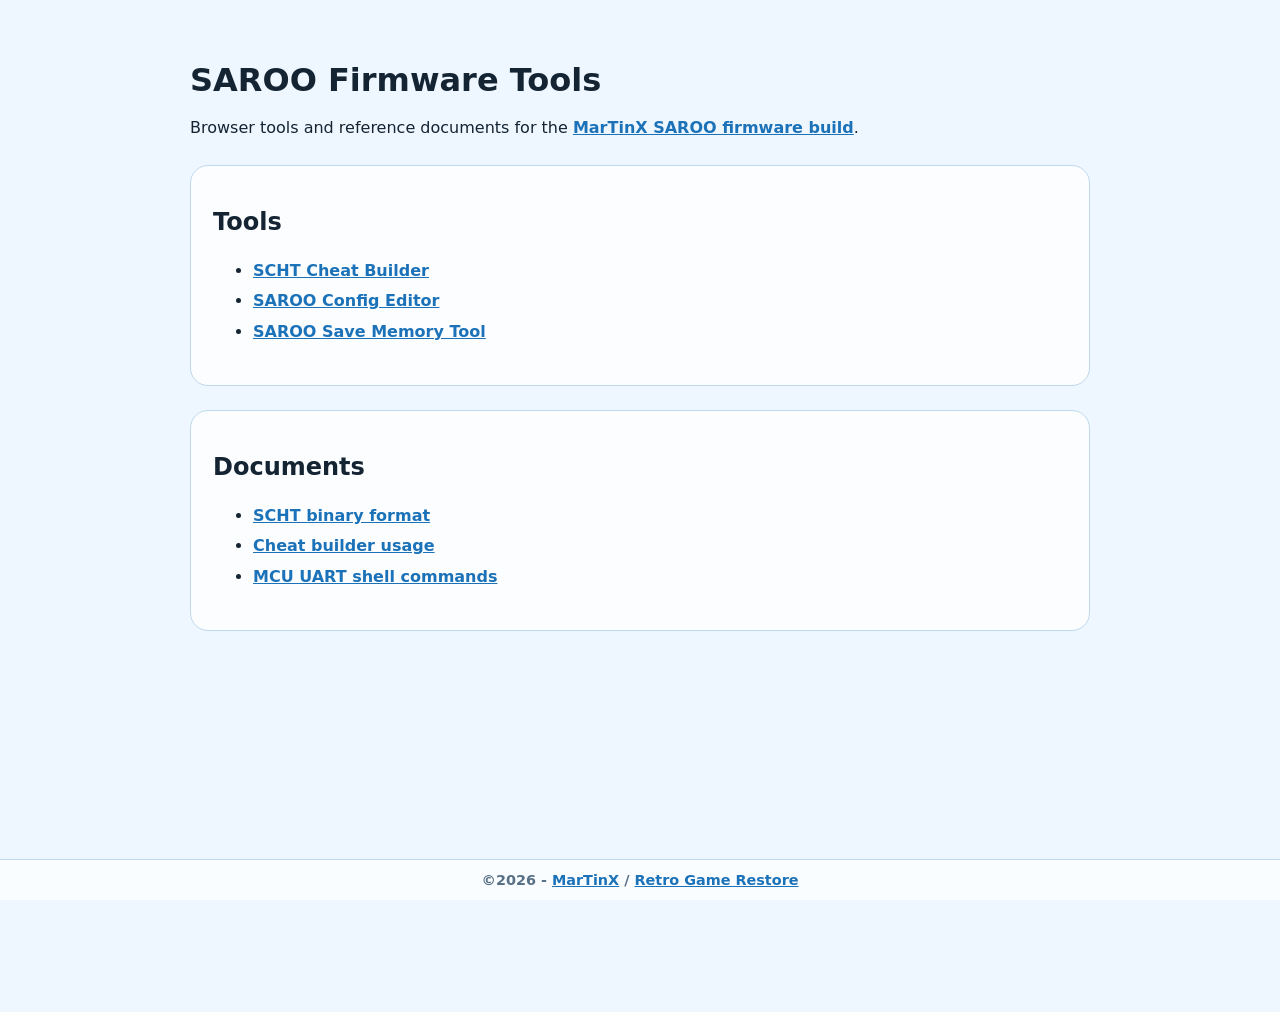
<file: docs/index.html>
<!doctype html>
<html lang="en">
<head>
  <meta charset="utf-8">
  <meta name="viewport" content="width=device-width, initial-scale=1">
  <title>SAROO Firmware Tools</title>
  <style>
    body { min-height: 100vh; margin: 0; padding: 40px 20px 72px; font-family: system-ui, sans-serif; color: #142433; background: #eef7ff; }
    main { max-width: 900px; margin: 0 auto; }
    h1 { margin-bottom: 8px; }
    p { line-height: 1.6; }
    ul { line-height: 1.9; }
    a { color: #1b72b8; font-weight: 700; }
    .card { margin-top: 24px; padding: 22px; border: 1px solid #bfd8ec; border-radius: 18px; background: #fbfdff; }
    footer {
      position: fixed;
      right: 0;
      bottom: 0;
      left: 0;
      border-top: 1px solid #bfd8ec;
      padding: 12px 20px;
      background: rgba(251, 253, 255, 0.94);
      color: #587086;
      font-size: 0.9rem;
      font-weight: 700;
      text-align: center;
    }
  </style>
</head>
<body>
  <main>
    <h1>SAROO Firmware Tools</h1>
    <p>Browser tools and reference documents for the <a href="https://github.com/martinx72/SAROO_Firmware">MarTinX SAROO firmware build</a>.</p>
    <section class="card">
      <h2>Tools</h2>
      <ul>
        <li><a href="./tools/scht/">SCHT Cheat Builder</a></li>
        <li><a href="./tools/cfged/">SAROO Config Editor</a></li>
        <li><a href="./tools/memtool/">SAROO Save Memory Tool</a></li>
      </ul>
    </section>
    <section class="card">
      <h2>Documents</h2>
      <ul>
        <li><a href="https://github.com/martinx72/SAROO_Firmware/blob/main/docs/cheat_cht_format.md">SCHT binary format</a></li>
        <li><a href="https://github.com/martinx72/SAROO_Firmware/blob/main/docs/cheat_web_tool.md">Cheat builder usage</a></li>
        <li><a href="https://github.com/martinx72/SAROO_Firmware/blob/main/docs/mcu_uart_shell.md">MCU UART shell commands</a></li>
      </ul>
    </section>
  </main>
  <footer>
    ©2026 - <a href="https://github.com/martinx72" target="_blank" rel="noopener noreferrer">MarTinX</a> / <a href="https://retrogamerestore.com/" target="_blank" rel="noopener noreferrer">Retro Game Restore</a>
  </footer>
</body>
</html>
</file>
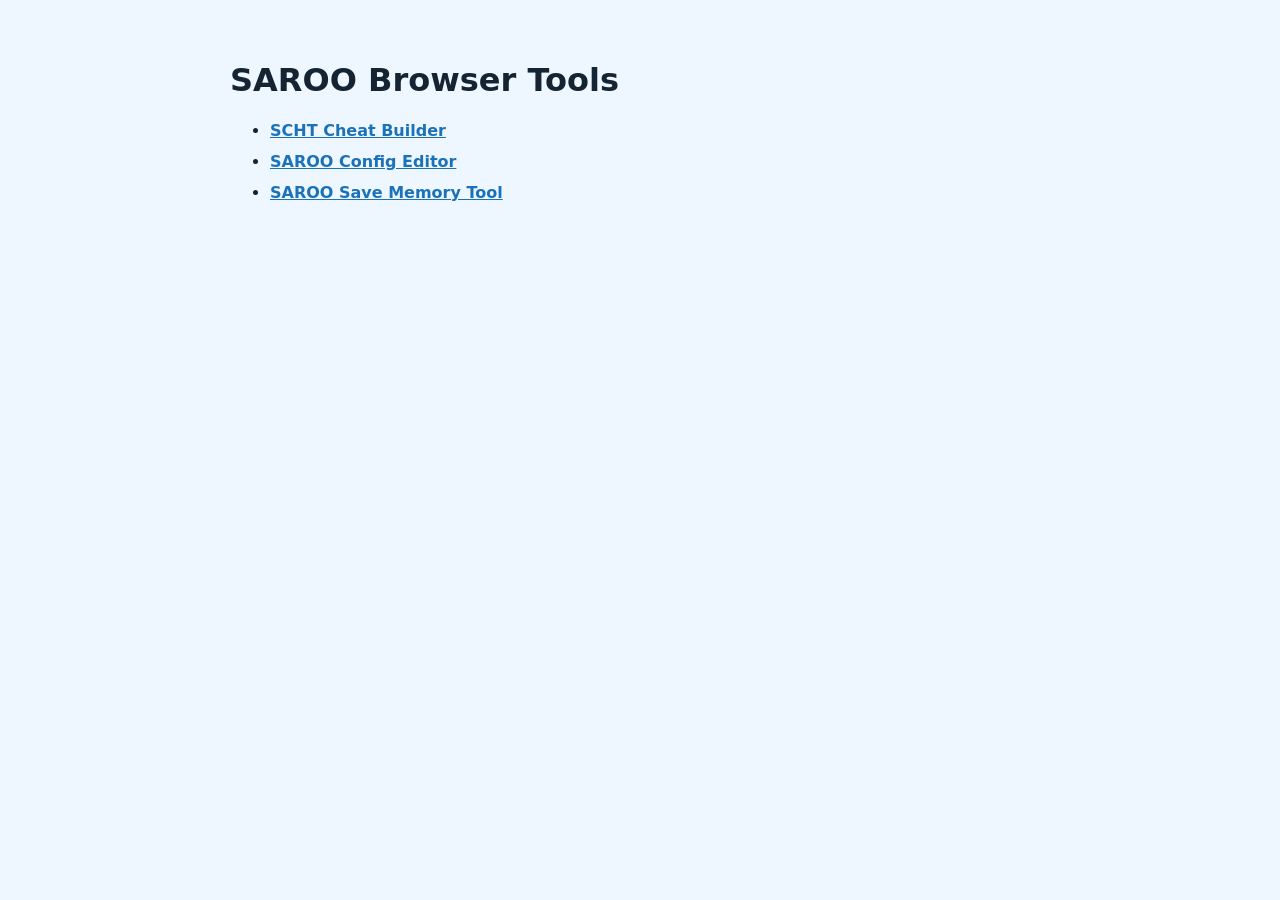
<file: docs/tools/index.html>
<!doctype html>
<html lang="en">
<head>
  <meta charset="utf-8">
  <meta name="viewport" content="width=device-width, initial-scale=1">
  <title>SAROO Browser Tools</title>
  <style>
    body { margin: 0; padding: 40px 20px; font-family: system-ui, sans-serif; color: #142433; background: #eef7ff; }
    main { max-width: 820px; margin: 0 auto; }
    li { margin: 12px 0; }
    a { color: #1b72b8; font-weight: 700; }
  </style>
</head>
<body>
  <main>
    <h1>SAROO Browser Tools</h1>
    <ul>
      <li><a href="./scht/">SCHT Cheat Builder</a></li>
      <li><a href="./cfged/">SAROO Config Editor</a></li>
      <li><a href="./memtool/">SAROO Save Memory Tool</a></li>
    </ul>
  </main>
</body>
</html>
</file>
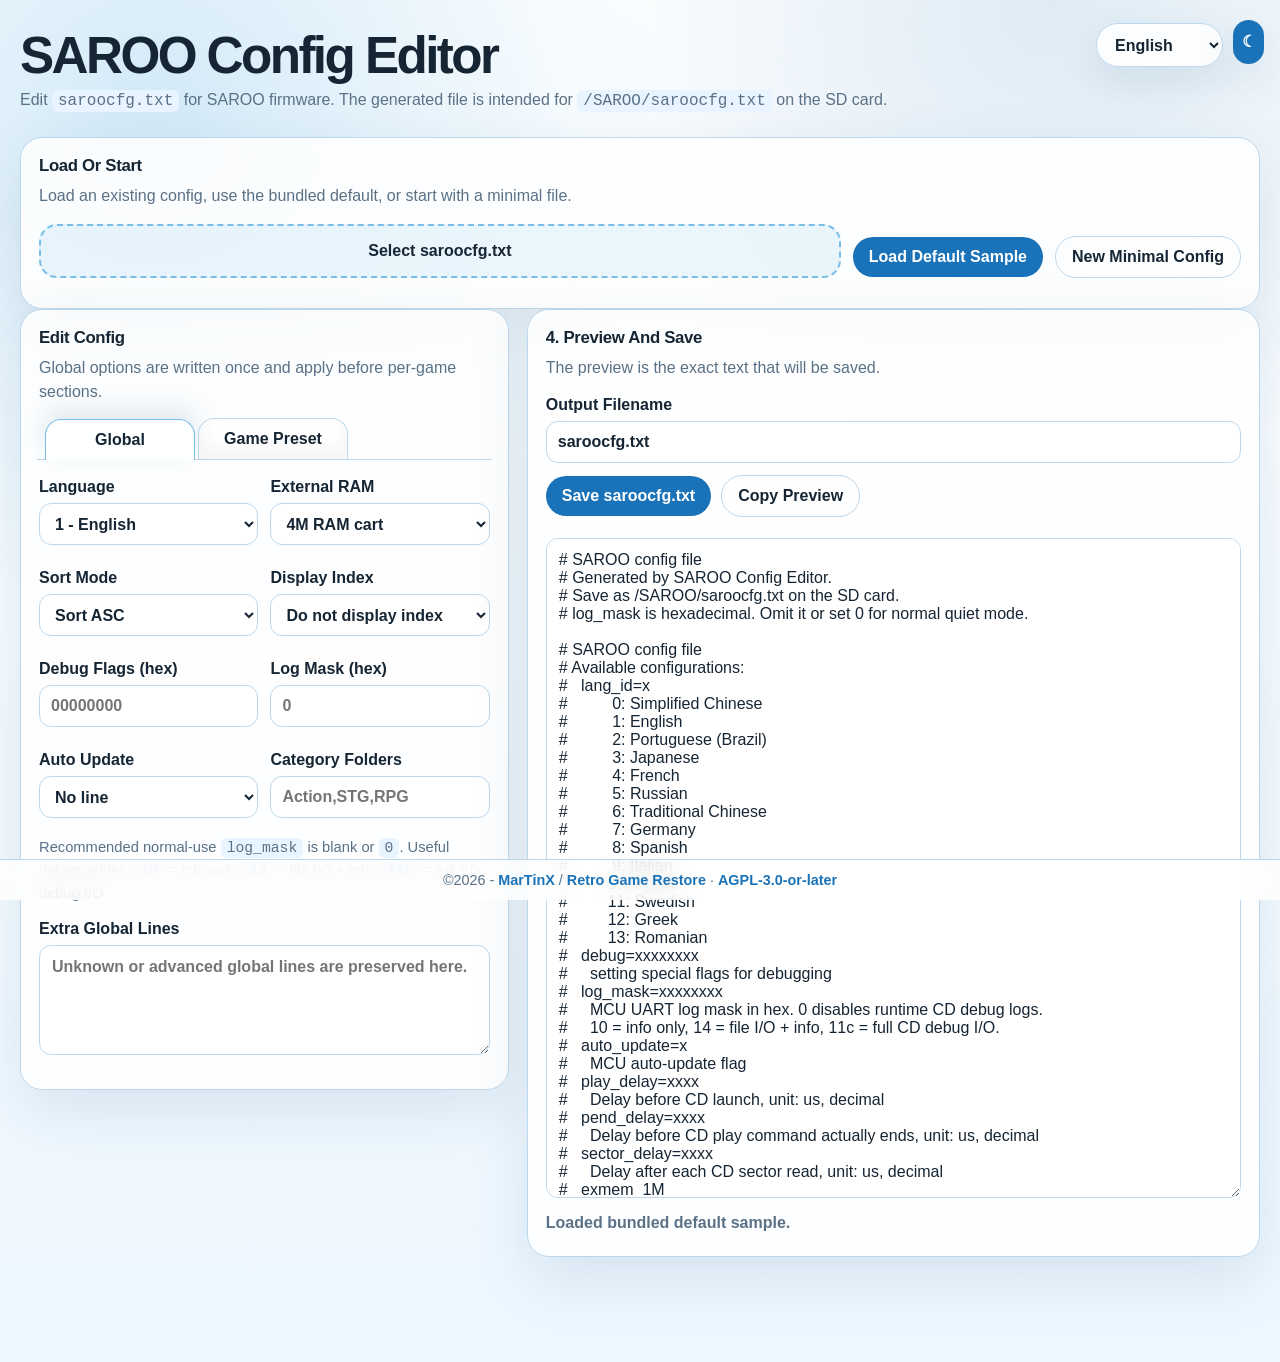
<file: docs/tools/cfged/index.html>
<!--
SPDX-License-Identifier: AGPL-3.0-or-later

Additional attribution notice under AGPL-3.0-or-later section 7(b):

Modified versions must preserve the following author attribution in the
source code notices and in the interactive web tool's legal notice/footer
or an equivalent "About / Credits" area:

©2026 - MarTinX (https://github.com/martinx72) /
Retro Game Restore (https://retrogamerestore.com/)
-->
<!DOCTYPE html>
<html lang="en">
<head>
  <meta charset="utf-8">
  <meta name="viewport" content="width=device-width, initial-scale=1">
  <meta http-equiv="Cache-Control" content="no-store">
  <title data-i18n="appTitle">SAROO Config Editor</title>
  <link rel="stylesheet" href="./style.css?v=20260515-2">
</head>
<body>
  <div class="floating-controls">
    <select id="ui-language" class="language-select" aria-label="UI language" data-i18n-aria-label="uiLanguage">
      <option value="en">English</option>
      <option value="zh-TW">繁體中文</option>
    </select>
    <button id="theme-toggle" class="theme-toggle" type="button" aria-label="Toggle color theme" data-i18n-aria-label="themeToggle">☾</button>
  </div>
  <main>
    <section class="hero">
      <h1 data-i18n="appTitle">SAROO Config Editor</h1>
      <p data-i18n-html="appIntro">Edit <code>saroocfg.txt</code> for SAROO firmware. The generated file is intended for <code>/SAROO/saroocfg.txt</code> on the SD card.</p>
    </section>

    <section class="panel loader-panel">
        <div class="panel-head">
          <div>
            <h2 data-i18n="loadStartTitle">Load Or Start</h2>
            <p data-i18n="loadStartText">Load an existing config, use the bundled default, or start with a minimal file.</p>
          </div>
        </div>
        <div class="load-row">
          <label class="file-drop" for="cfg-file">
            <span data-i18n="selectCfg">Select saroocfg.txt</span>
            <input id="cfg-file" type="file" accept=".txt,text/plain">
          </label>
          <button id="load-default" type="button" data-i18n="loadDefault">Load Default Sample</button>
          <button id="new-config" class="ghost-button" type="button" data-i18n="newMinimal">New Minimal Config</button>
        </div>
    </section>

    <section class="workspace">
      <section class="panel editor-panel">
        <div class="panel-head">
          <div>
            <h2 data-i18n="editConfigTitle">Edit Config</h2>
            <p id="section-hint" data-i18n="sectionHintDefault">Use Global for default behavior, or Game List for per-game fixes.</p>
          </div>
        </div>

        <nav class="tab-strip" role="tablist" aria-label="Config editor tabs" data-i18n-aria-label="tabListLabel">
          <button id="global-tab" class="tab active" type="button" role="tab" aria-selected="true" aria-controls="global-panel" data-tab="global-panel" data-i18n="globalTab">Global</button>
          <button id="game-tab" class="tab" type="button" role="tab" aria-selected="false" aria-controls="game-panel" data-tab="game-panel" data-i18n="gameTab">Game Preset</button>
        </nav>

        <section id="global-panel" class="tab-panel active" role="tabpanel" aria-labelledby="global-tab">
          <div id="global-editor" class="section-editor">
            <div class="grid two">
              <label><span data-i18n="language">Language</span>
                <select id="global-lang"></select>
              </label>
              <label><span data-i18n="externalRam">External RAM</span>
                <select id="global-exmem">
                  <option value="" data-i18n="noLine">No line</option>
                  <option value="exmem_1M" data-i18n="ram1m">1M RAM cart</option>
                  <option value="exmem_4M" data-i18n="ram4m">4M RAM cart</option>
                </select>
              </label>
              <label><span data-i18n="sortMode">Sort Mode</span>
                <select id="global-sort">
                  <option value="" data-i18n="noLine">No line</option>
                  <option value="0" data-i18n="noSort">No sort</option>
                  <option value="1" data-i18n="sortAsc">Sort ASC</option>
                  <option value="2" data-i18n="sortDesc">Sort DESC</option>
                </select>
              </label>
              <label><span data-i18n="displayIndex">Display Index</span>
                <select id="global-index">
                  <option value="" data-i18n="noLine">No line</option>
                  <option value="0" data-i18n="noDisplayIndex">Do not display index</option>
                  <option value="1" data-i18n="displayIndexEnabled">Display index</option>
                </select>
              </label>
              <label><span data-i18n="debugFlags">Debug Flags (hex)</span>
                <input id="global-debug" type="text" placeholder="00000000">
              </label>
              <label><span data-i18n="logMask">Log Mask (hex)</span>
                <input id="global-log" type="text" placeholder="0">
              </label>
              <label><span data-i18n="autoUpdate">Auto Update</span>
                <select id="global-auto">
                  <option value="" data-i18n="noLine">No line</option>
                  <option value="0" data-i18n="disabled">Disabled</option>
                  <option value="1" data-i18n="enabled">Enabled</option>
                </select>
              </label>
              <label><span data-i18n="categoryFolders">Category Folders</span>
                <input id="global-category" type="text" placeholder="Action,STG,RPG">
              </label>
            </div>
            <p class="help" data-i18n-html="logHelp">Recommended normal-use <code>log_mask</code> is blank or <code>0</code>. Useful debug values: <code>10</code> = info only, <code>14</code> = file I/O + info, <code>11c</code> = full CD debug I/O.</p>
            <label><span data-i18n="extraGlobalLines">Extra Global Lines</span>
              <textarea id="global-extra" spellcheck="false" placeholder="Unknown or advanced global lines are preserved here." data-i18n-placeholder="extraGlobalPlaceholder"></textarea>
            </label>
          </div>
        </section>

        <section id="game-panel" class="tab-panel" role="tabpanel" aria-labelledby="game-tab" hidden>
          <div class="game-list-head">
            <div>
              <h2 data-i18n="gameSectionsTitle">Game Sections</h2>
              <p data-i18n="gameSectionsText">Choose a game section to edit, or add a new one.</p>
            </div>
            <div class="button-row compact">
              <button id="add-game" type="button" data-i18n="addGame">Add Game</button>
              <button id="remove-section" class="danger-button" type="button" data-i18n="remove">Remove</button>
            </div>
          </div>
          <select id="game-section-list" size="8" aria-label="Game config sections" data-i18n-aria-label="gameSectionListLabel"></select>

          <div id="game-editor" class="section-editor">
            <div class="grid two">
              <label><span data-i18n="gameId">Game ID</span>
                <input id="game-id" type="text" placeholder="T-12345G  V1.000" data-i18n-placeholder="gameIdPlaceholder">
              </label>
              <label><span data-i18n="commentTitle">Comment / Title</span>
                <input id="game-title" type="text" placeholder="Game title or note" data-i18n-placeholder="commentTitlePlaceholder">
              </label>
              <label><span data-i18n="sectorDelay">Sector Delay (decimal us)</span>
                <input id="game-sector" type="number" min="0" step="1" placeholder="4000">
              </label>
              <label><span data-i18n="playDelay">Play Delay (decimal us)</span>
                <input id="game-play" type="number" min="0" step="1" placeholder="50000">
              </label>
              <label><span data-i18n="pendDelay">Pend Delay (decimal us)</span>
                <input id="game-pend" type="number" min="0" step="1" placeholder="5000">
              </label>
              <label><span data-i18n="externalRam">External RAM</span>
                <select id="game-exmem">
                  <option value="" data-i18n="noLine">No line</option>
                  <option value="exmem_1M" data-i18n="ram1m">1M RAM cart</option>
                  <option value="exmem_4M" data-i18n="ram4m">4M RAM cart</option>
                </select>
              </label>
              <label><span data-i18n="multiDisc">Multi Disc String</span>
                <input id="game-multi" type="text" placeholder="Disc set name" data-i18n-placeholder="multiDiscPlaceholder">
              </label>
            </div>
            <label><span data-i18n="memoryPatchLines">Memory Patch Lines</span>
              <textarea id="game-memory" spellcheck="false" placeholder="M_06000000=00000009" data-i18n-placeholder="memoryPatchPlaceholder"></textarea>
            </label>
            <label><span data-i18n="extraGameLines">Extra Game Lines</span>
              <textarea id="game-extra" spellcheck="false" placeholder="Unknown or advanced game lines are preserved here." data-i18n-placeholder="extraGamePlaceholder"></textarea>
            </label>
          </div>
        </section>
      </section>

      <section class="panel preview-panel">
        <div class="panel-head">
          <div>
            <h2 data-i18n="previewSaveTitle">4. Preview And Save</h2>
            <p data-i18n="previewSaveText">The preview is the exact text that will be saved.</p>
          </div>
        </div>
        <label><span data-i18n="outputFilename">Output Filename</span>
          <input id="output-name" type="text" value="saroocfg.txt">
        </label>
        <div class="button-row">
          <button id="save-config" type="button" data-i18n="saveConfig">Save saroocfg.txt</button>
          <button id="copy-preview" class="ghost-button" type="button" data-i18n="copyPreview">Copy Preview</button>
        </div>
        <textarea id="preview" class="preview" spellcheck="false"></textarea>
        <div id="status" class="status"></div>
      </section>
    </section>
  </main>

  <footer>
    ©2026 - <a href="https://github.com/martinx72" target="_blank" rel="noopener noreferrer">MarTinX</a> / <a href="https://retrogamerestore.com/" target="_blank" rel="noopener noreferrer">Retro Game Restore</a>
    · <a href="https://www.gnu.org/licenses/agpl-3.0.html" target="_blank" rel="noopener noreferrer">AGPL-3.0-or-later</a>
  </footer>

  <script src="./i18n.js?v=20260515-2"></script>
  <script src="./app.js?v=20260515-2"></script>
</body>
</html>
</file>
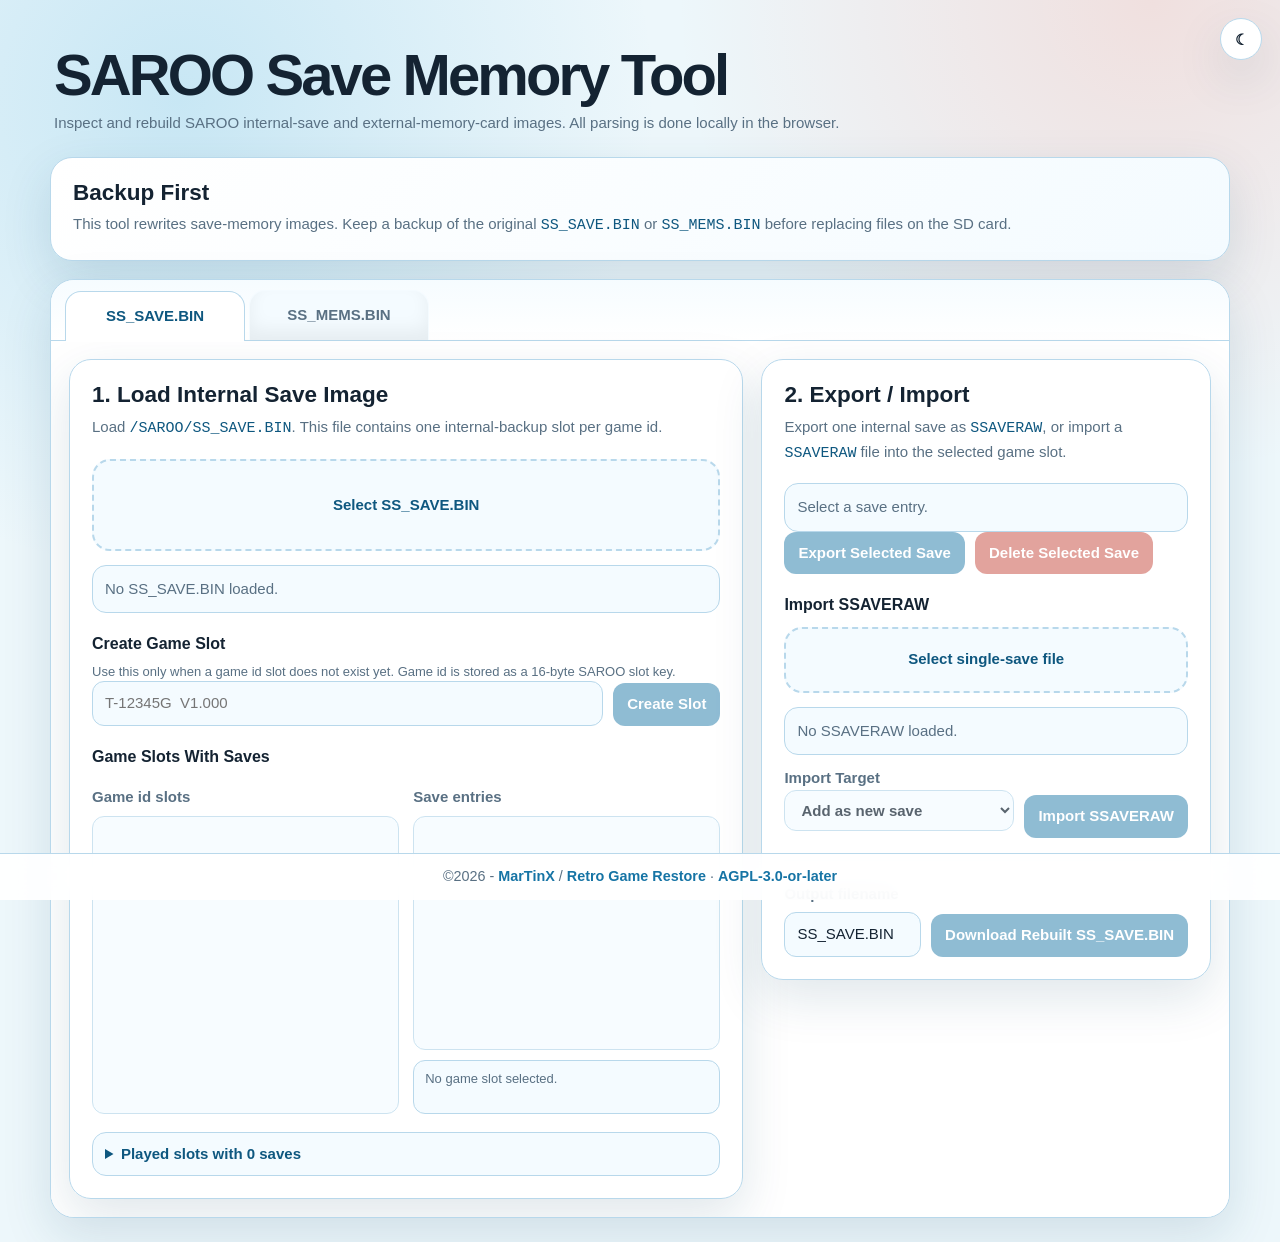
<file: docs/tools/memtool/index.html>
<!--
SPDX-License-Identifier: AGPL-3.0-or-later

Additional attribution notice under AGPL-3.0-or-later section 7(b):

Modified versions must preserve the following author attribution in the
source code notices and in the interactive web tool's legal notice/footer
or an equivalent "About / Credits" area:

©2026 - MarTinX (https://github.com/martinx72) /
Retro Game Restore (https://retrogamerestore.com/)
-->
<!DOCTYPE html>
<html lang="en">
<head>
  <meta charset="utf-8">
  <meta name="viewport" content="width=device-width, initial-scale=1">
  <meta http-equiv="Cache-Control" content="no-store">
  <title data-i18n="appTitle">SAROO Save Memory Tool</title>
  <link rel="stylesheet" href="./style.css?v=20260514-2">
</head>
<body>
  <button id="theme-toggle" class="theme-toggle" type="button" aria-label="Toggle color theme" data-i18n-aria-label="themeToggle">☾</button>
  <main>
    <section class="hero">
      <h1 data-i18n="appTitle">SAROO Save Memory Tool</h1>
      <p data-i18n="appIntro">Inspect and rebuild SAROO internal-save and external-memory-card images. All parsing is done locally in the browser.</p>
    </section>

    <section class="panel warning">
      <h2 data-i18n="backupTitle">Backup First</h2>
      <p data-i18n-html="backupText">This tool rewrites save-memory images. Keep a backup of the original <code>SS_SAVE.BIN</code> or <code>SS_MEMS.BIN</code> before replacing files on the SD card.</p>
    </section>

    <section class="tab-shell">
      <nav class="tab-strip" role="tablist" aria-label="Memory tool tabs" data-i18n-aria-label="tabListLabel">
        <button id="ssave-tab" class="tab active" type="button" role="tab" aria-selected="true" aria-controls="ssave-panel" data-tab="ssave-panel" data-i18n="tabSSave">SS_SAVE.BIN</button>
        <button id="smems-tab" class="tab" type="button" role="tab" aria-selected="false" aria-controls="smems-panel" data-tab="smems-panel" data-i18n="tabSMems">SS_MEMS.BIN</button>
      </nav>

      <section id="ssave-panel" class="tab-panel active" role="tabpanel" aria-labelledby="ssave-tab">
        <section class="workspace">
          <section class="panel">
            <div class="panel-head">
              <div>
                <h2 data-i18n="loadSSaveTitle">1. Load Internal Save Image</h2>
                <p data-i18n-html="loadSSaveText">Load <code>/SAROO/SS_SAVE.BIN</code>. This file contains one internal-backup slot per game id.</p>
              </div>
            </div>
            <label class="file-drop" for="ssave-file">
              <span data-i18n="selectSSave">Select SS_SAVE.BIN</span>
              <input id="ssave-file" type="file" accept=".bin,application/octet-stream">
            </label>
            <div id="ssave-summary" class="summary" data-i18n="noSSaveLoaded">No SS_SAVE.BIN loaded.</div>

            <h3 data-i18n="createSlotTitle">Create Game Slot</h3>
            <p class="hint" data-i18n="createSlotHint">Use this only when a game id slot does not exist yet. Game id is stored as a 16-byte SAROO slot key.</p>
            <div class="inline-form">
              <input id="new-game-id" type="text" maxlength="16" placeholder="T-12345G  V1.000" data-i18n-placeholder="gameIdPlaceholder">
              <button id="create-slot" type="button" disabled data-i18n="createSlot">Create Slot</button>
            </div>

            <h3 data-i18n="gameSlotsWithSaves">Game Slots With Saves</h3>
        <div class="split-list">
          <div>
            <label for="ssave-slot-list" data-i18n="gameIdSlots">Game id slots</label>
            <select id="ssave-slot-list" size="12" disabled></select>
          </div>
          <div class="save-column">
            <label for="ssave-save-list" data-i18n="saveEntries">Save entries</label>
            <select id="ssave-save-list" size="12" disabled></select>
            <div id="ssave-slot-meta" class="mini-meta" data-i18n="noGameSlotSelected">No game slot selected.</div>
          </div>
            </div>

            <details class="empty-slots">
              <summary data-i18n="playedSlots0">Played slots with 0 saves</summary>
              <select id="empty-slot-list" size="8" disabled></select>
            </details>
          </section>

          <section class="panel">
            <div class="panel-head">
              <div>
                <h2 data-i18n="exportImportTitle">2. Export / Import</h2>
                <p data-i18n-html="ssaveExportImportText">Export one internal save as <code>SSAVERAW</code>, or import a <code>SSAVERAW</code> file into the selected game slot.</p>
              </div>
            </div>

            <div class="save-detail" id="ssave-detail" data-i18n="selectSaveEntry">Select a save entry.</div>
            <div class="button-row">
              <button id="ssave-export" type="button" disabled data-i18n="exportSelectedSave">Export Selected Save</button>
              <button id="ssave-delete" class="danger-button" type="button" disabled data-i18n="deleteSelectedSave">Delete Selected Save</button>
            </div>

            <h3 data-i18n="importSSAVERAW">Import SSAVERAW</h3>
            <label class="file-drop compact-drop" for="ssave-raw-file">
              <span data-i18n="selectSingleSave">Select single-save file</span>
              <input id="ssave-raw-file" type="file" accept=".bin,.ssaveraw,application/octet-stream">
            </label>
            <div id="ssave-raw-summary" class="summary" data-i18n="noRawLoaded">No SSAVERAW loaded.</div>

            <div class="import-grid">
              <label><span data-i18n="importTarget">Import Target</span>
                <select id="ssave-import-mode" disabled>
                  <option value="add" data-i18n="addAsNewSave">Add as new save</option>
                  <option value="replace" data-i18n="replaceSelectedSave">Replace selected save</option>
                </select>
              </label>
              <button id="ssave-import" type="button" disabled data-i18n="importSSAVERAW">Import SSAVERAW</button>
            </div>

            <hr>

            <label for="ssave-output-name" data-i18n="outputFilename">Output filename</label>
            <div class="save-row">
              <input id="ssave-output-name" type="text" value="SS_SAVE.BIN">
              <button id="ssave-download" type="button" disabled data-i18n="downloadSSave">Download Rebuilt SS_SAVE.BIN</button>
            </div>
            <div id="ssave-status" class="status"></div>
          </section>
        </section>
      </section>

      <section id="smems-panel" class="tab-panel" role="tabpanel" aria-labelledby="smems-tab" hidden>
        <section class="workspace">
          <section class="panel">
            <div class="panel-head">
              <div>
                <h2 data-i18n="loadSMemsTitle">1. Load External Memory Card Image</h2>
                <p data-i18n-html="loadSMemsText">Load <code>/SAROO/SS_MEMS.BIN</code>. This file is one virtual external backup memory cartridge.</p>
              </div>
            </div>
            <label class="file-drop" for="smems-file">
              <span data-i18n="selectSMems">Select SS_MEMS.BIN</span>
              <input id="smems-file" type="file" accept=".bin,application/octet-stream">
            </label>
            <div id="smems-summary" class="summary" data-i18n="noSMemsLoaded">No SS_MEMS.BIN loaded.</div>

            <h3 data-i18n="saveEntries">Save Entries</h3>
            <label for="smems-save-list" data-i18n="externalCardSaves">External card saves</label>
            <select id="smems-save-list" size="16" disabled></select>
          </section>

          <section class="panel">
            <div class="panel-head">
              <div>
                <h2 data-i18n="exportImportTitle">2. Export / Import</h2>
                <p data-i18n-html="smemsExportImportText">Export one external-card save as <code>SSAVERAW</code>, or import a <code>SSAVERAW</code> file into the card image.</p>
              </div>
            </div>

            <div class="save-detail" id="smems-detail" data-i18n="selectSaveEntry">Select a save entry.</div>
            <div class="button-row">
              <button id="smems-export" type="button" disabled data-i18n="exportSelectedSave">Export Selected Save</button>
              <button id="smems-delete" class="danger-button" type="button" disabled data-i18n="deleteSelectedSave">Delete Selected Save</button>
            </div>

            <h3 data-i18n="importSSAVERAW">Import SSAVERAW</h3>
            <label class="file-drop compact-drop" for="smems-raw-file">
              <span data-i18n="selectSingleSave">Select single-save file</span>
              <input id="smems-raw-file" type="file" accept=".bin,.ssaveraw,application/octet-stream">
            </label>
            <div id="smems-raw-summary" class="summary" data-i18n="noRawLoaded">No SSAVERAW loaded.</div>

            <div class="import-grid">
              <label><span data-i18n="importTarget">Import Target</span>
                <select id="smems-import-mode" disabled>
                  <option value="add" data-i18n="addAsNewSave">Add as new save</option>
                  <option value="replace" data-i18n="replaceSelectedSave">Replace selected save</option>
                </select>
              </label>
              <button id="smems-import" type="button" disabled data-i18n="importSSAVERAW">Import SSAVERAW</button>
            </div>

            <hr>

            <label for="smems-output-name" data-i18n="outputFilename">Output filename</label>
            <div class="save-row">
              <input id="smems-output-name" type="text" value="SS_MEMS.BIN">
              <button id="smems-download" type="button" disabled data-i18n="downloadSMems">Download Rebuilt SS_MEMS.BIN</button>
            </div>
            <div id="smems-status" class="status"></div>
          </section>
        </section>
      </section>
    </section>
  </main>

  <footer>
    ©2026 - <a href="https://github.com/martinx72" target="_blank" rel="noopener noreferrer">MarTinX</a> / <a href="https://retrogamerestore.com/" target="_blank" rel="noopener noreferrer">Retro Game Restore</a>
    · <a href="https://www.gnu.org/licenses/agpl-3.0.html" target="_blank" rel="noopener noreferrer">AGPL-3.0-or-later</a>
  </footer>

  <script src="./i18n.js?v=20260514-1"></script>
  <script src="./app.js?v=20260514-3"></script>
</body>
</html>
</file>
<file: docs/tools/cfged/style.css>
/*
 * SPDX-License-Identifier: AGPL-3.0-or-later
 *
 * Additional attribution notice under AGPL-3.0-or-later section 7(b):
 *
 * Modified versions must preserve the following author attribution in the
 * source code notices and in the interactive web tool's legal notice/footer
 * or an equivalent "About / Credits" area:
 *
 * ©2026 - MarTinX (https://github.com/martinx72) /
 * Retro Game Restore (https://retrogamerestore.com/)
 */

:root {
  color-scheme: light;
  --bg: #edf7ff;
  --panel: rgba(255, 255, 255, 0.86);
  --ink: #162533;
  --muted: #5a7186;
  --line: #bdd8ec;
  --accent: #1a73b8;
  --accent-2: #78bee9;
  --danger: #bd3340;
  --field: #ffffff;
  --code: #e8f4ff;
  --shadow: rgba(40, 91, 130, 0.13);
  --body-bg:
    radial-gradient(circle at 12% 8%, rgba(120, 190, 233, 0.32), transparent 30%),
    radial-gradient(circle at 82% 0%, rgba(26, 115, 184, 0.14), transparent 28%),
    linear-gradient(180deg, #ffffff 0%, var(--bg) 100%);
}

:root[data-theme="dark"] {
  color-scheme: dark;
  --bg: #101315;
  --panel: rgba(25, 29, 30, 0.88);
  --ink: #eef8ff;
  --muted: #aab9c8;
  --line: #3a4758;
  --accent: #ff725c;
  --accent-2: #a9dcff;
  --danger: #ff8a7a;
  --field: #111722;
  --code: #222834;
  --shadow: rgba(0, 0, 0, 0.36);
  --body-bg:
    radial-gradient(circle at 12% 8%, rgba(169, 220, 255, 0.16), transparent 30%),
    radial-gradient(circle at 72% 2%, rgba(144, 107, 255, 0.16), transparent 25%),
    radial-gradient(circle at 88% 14%, rgba(255, 114, 92, 0.12), transparent 28%),
    linear-gradient(180deg, #141019 0%, var(--bg) 100%);
}

* {
  box-sizing: border-box;
}

body {
  min-height: 100vh;
  margin: 0;
  padding-bottom: 58px;
  color: var(--ink);
  background: var(--body-bg);
  font-family: "Aptos", "Noto Sans TC", "Segoe UI", sans-serif;
}

main {
  max-width: 1420px;
  margin: 0 auto;
  padding: 32px 20px 48px;
}

h1,
h2,
p {
  margin: 0;
}

h1 {
  margin-bottom: 8px;
  font-size: clamp(2.2rem, 4vw, 4.8rem);
  line-height: 0.94;
  letter-spacing: -0.05em;
}

h2 {
  margin-bottom: 8px;
  font-size: 1.05rem;
  letter-spacing: -0.02em;
}

p {
  color: var(--muted);
  line-height: 1.5;
}

code,
textarea,
pre {
  font-family: "Cascadia Mono", "SFMono-Regular", Consolas, monospace;
}

code {
  padding: 2px 6px;
  border-radius: 6px;
  background: var(--code);
}

.hero {
  margin-bottom: 24px;
}

.workspace {
  display: grid;
  grid-template-columns: minmax(360px, 0.8fr) minmax(520px, 1.2fr);
  gap: 18px;
  align-items: start;
}

.panel {
  border: 1px solid var(--line);
  border-radius: 22px;
  background: var(--panel);
  box-shadow: 0 22px 60px var(--shadow);
  padding: 18px;
}

.panel-head {
  display: flex;
  justify-content: space-between;
  gap: 16px;
  margin-bottom: 16px;
}

label {
  display: block;
  margin-bottom: 12px;
  font-weight: 800;
}

input,
select,
textarea,
button {
  font: inherit;
}

input,
select,
textarea {
  width: 100%;
  margin-top: 7px;
  border: 1px solid var(--line);
  border-radius: 12px;
  background: var(--field);
  color: var(--ink);
}

input,
select {
  min-height: 42px;
  padding: 9px 11px;
}

textarea {
  min-height: 110px;
  padding: 12px;
  resize: vertical;
}

button {
  border: 0;
  border-radius: 999px;
  padding: 11px 16px;
  background: var(--accent);
  color: white;
  cursor: pointer;
  font-weight: 800;
  white-space: nowrap;
}

button:hover {
  filter: brightness(1.04);
}

.ghost-button {
  border: 1px solid var(--line);
  background: transparent;
  color: var(--ink);
}

.danger-button {
  background: var(--danger);
}

.button-row {
  display: flex;
  flex-wrap: wrap;
  gap: 10px;
  align-items: center;
  margin-bottom: 14px;
}

.button-row.compact {
  justify-content: flex-end;
  margin-bottom: 0;
}

.load-row {
  display: grid;
  grid-template-columns: minmax(260px, 1fr) auto auto;
  gap: 12px;
  align-items: center;
}

.file-drop {
  display: grid;
  place-items: center;
  min-height: 54px;
  border: 2px dashed var(--accent-2);
  border-radius: 18px;
  background: rgba(120, 190, 233, 0.14);
  cursor: pointer;
  transition: border-color 0.16s ease, background 0.16s ease, transform 0.16s ease;
}

.file-drop input {
  display: none;
}

.file-drop.drag-over {
  border-color: var(--accent);
  background: color-mix(in srgb, var(--accent-2) 28%, transparent);
  transform: translateY(-1px);
}

.tab-strip {
  display: flex;
  gap: 3px;
  align-items: flex-end;
  margin: -2px -2px 18px;
  padding: 0 8px;
  border-bottom: 1px solid var(--line);
}

.tab {
  position: relative;
  min-width: 150px;
  border: 1px solid var(--line);
  border-bottom: 0;
  border-radius: 16px 16px 0 0;
  background: color-mix(in srgb, var(--field) 64%, transparent);
  color: var(--ink);
  box-shadow: inset 0 -10px 18px rgba(0, 0, 0, 0.04);
}

.tab.active {
  border-color: var(--accent-2);
  background: var(--panel);
  color: var(--ink);
  transform: translateY(1px);
  box-shadow: 0 -10px 24px var(--shadow);
}

.tab.active::after {
  position: absolute;
  right: 0;
  bottom: -1px;
  left: 0;
  height: 2px;
  background: var(--panel);
  content: "";
}

.tab-panel[hidden] {
  display: none;
}

.game-list-head {
  display: flex;
  justify-content: space-between;
  gap: 12px;
  align-items: flex-start;
  margin-bottom: 12px;
}

#game-section-list {
  min-height: 250px;
  margin-bottom: 16px;
}

option {
  padding: 8px 10px;
}

.grid {
  display: grid;
  gap: 12px;
}

.grid.two {
  grid-template-columns: repeat(2, minmax(0, 1fr));
}

.help {
  margin: 6px 0 16px;
  font-size: 0.92rem;
}

.preview {
  min-height: 660px;
  white-space: pre;
  overflow: auto;
}

.status {
  min-height: 24px;
  margin-top: 12px;
  color: var(--muted);
  font-weight: 800;
}

.status.error {
  color: var(--danger);
}

.floating-controls {
  position: fixed;
  z-index: 10;
  top: 16px;
  right: 16px;
  display: flex;
  gap: 10px;
  align-items: center;
}

.language-select {
  height: 44px;
  border: 1px solid var(--line);
  border-radius: 999px;
  padding: 0 14px;
  background: var(--panel);
  color: var(--ink);
  box-shadow: 0 16px 40px var(--shadow);
  font: inherit;
  font-weight: 800;
}

.theme-toggle {
  width: 44px;
  height: 44px;
  padding: 0;
  box-shadow: 0 16px 40px var(--shadow);
}

footer {
  position: fixed;
  right: 0;
  bottom: 0;
  left: 0;
  padding: 12px 18px;
  border-top: 1px solid var(--line);
  background: color-mix(in srgb, var(--panel) 92%, transparent);
  color: var(--muted);
  text-align: center;
  font-size: 0.9rem;
  backdrop-filter: blur(12px);
}

footer a {
  color: var(--accent);
  font-weight: 800;
  text-decoration: none;
}

footer a:hover {
  text-decoration: underline;
}

@media (max-width: 1080px) {
  .workspace {
    grid-template-columns: 1fr;
  }

  .load-row {
    grid-template-columns: 1fr;
  }

  #game-section-list,
  .preview {
    min-height: 320px;
  }
}

@media (max-width: 640px) {
  main {
    padding: 24px 12px 72px;
  }

  .grid.two {
    grid-template-columns: 1fr;
  }

  .button-row {
    align-items: stretch;
    flex-direction: column;
  }

  button {
    width: 100%;
  }
}
</file>
<file: docs/tools/memtool/style.css>
/*
 * SPDX-License-Identifier: AGPL-3.0-or-later
 *
 * Additional attribution notice under AGPL-3.0-or-later section 7(b):
 *
 * Modified versions must preserve the following author attribution in the
 * source code notices and in the interactive web tool's legal notice/footer
 * or an equivalent "About / Credits" area:
 *
 * ©2026 - MarTinX (https://github.com/martinx72) /
 * Retro Game Restore (https://retrogamerestore.com/)
 */

:root {
  color-scheme: light;
  --bg: #edf7fb;
  --panel: #ffffff;
  --panel-soft: #f4fbff;
  --text: #142332;
  --muted: #597083;
  --line: #b8d8eb;
  --accent: #1674a5;
  --accent-strong: #0e577f;
  --danger: #c34134;
  --shadow: 0 18px 50px rgba(18, 70, 100, 0.13);
}

:root[data-theme="dark"] {
  color-scheme: dark;
  --bg: #111621;
  --panel: #182230;
  --panel-soft: #202d3e;
  --text: #eaf6ff;
  --muted: #a8bdd0;
  --line: #31465b;
  --accent: #ff765e;
  --accent-strong: #ff9b6e;
  --danger: #ff725f;
  --shadow: 0 18px 50px rgba(0, 0, 0, 0.28);
}

* {
  box-sizing: border-box;
}

body {
  margin: 0;
  min-height: 100vh;
  background:
    radial-gradient(circle at 14% 8%, rgba(89, 183, 225, 0.25), transparent 30%),
    radial-gradient(circle at 90% 0%, rgba(255, 118, 94, 0.18), transparent 28%),
    var(--bg);
  color: var(--text);
  font: 15px/1.5 "Trebuchet MS", "Verdana", sans-serif;
}

main {
  width: min(1180px, calc(100% - 32px));
  margin: 0 auto;
  padding: 38px 0 28px;
}

.theme-toggle {
  position: fixed;
  top: 18px;
  right: 18px;
  z-index: 10;
  width: 42px;
  height: 42px;
  border: 1px solid var(--line);
  border-radius: 999px;
  background: var(--panel);
  color: var(--text);
  box-shadow: var(--shadow);
  cursor: pointer;
}

.hero {
  padding: 8px 4px 22px;
}

.hero h1 {
  margin: 0 0 8px;
  font-size: clamp(30px, 5vw, 58px);
  line-height: 1;
  letter-spacing: -0.05em;
}

.hero p,
.panel p {
  margin: 0;
  color: var(--muted);
}

code {
  color: var(--accent-strong);
}

.workspace {
  display: grid;
  grid-template-columns: minmax(0, 3fr) minmax(0, 2fr);
  gap: 18px;
  align-items: start;
}

.tab-shell {
  overflow: hidden;
  border: 1px solid var(--line);
  border-radius: 24px;
  background: var(--panel);
  box-shadow: var(--shadow);
}

.tab-strip {
  display: flex;
  flex-wrap: wrap;
  gap: 4px;
  align-items: flex-end;
  min-height: 58px;
  margin: 0;
  border-bottom: 1px solid var(--line);
  padding: 10px 14px 0;
  background:
    linear-gradient(180deg, color-mix(in srgb, var(--panel-soft) 82%, transparent), var(--panel));
}

.tab {
  position: relative;
  min-width: 180px;
  border: 1px solid transparent;
  border-bottom: 0;
  border-radius: 16px 16px 0 0;
  background: var(--panel-soft);
  color: var(--muted);
  padding: 13px 22px 14px;
  box-shadow: inset 0 -10px 18px rgba(0, 0, 0, 0.06);
}

.tab.active {
  z-index: 1;
  border-color: var(--line);
  background: var(--panel);
  color: var(--accent-strong);
  box-shadow: 0 -8px 22px var(--shadow);
  transform: translateY(1px);
}

.tab.active::after {
  position: absolute;
  right: 0;
  bottom: -1px;
  left: 0;
  height: 2px;
  background: var(--panel);
  content: "";
}

.tab-panel {
  padding: 18px;
  background: var(--panel);
}

.tab-panel[hidden] {
  display: none;
}

.panel {
  border: 1px solid var(--line);
  border-radius: 22px;
  background: color-mix(in srgb, var(--panel) 94%, transparent);
  box-shadow: var(--shadow);
  padding: 22px;
}

.warning {
  margin-bottom: 18px;
  background: linear-gradient(135deg, var(--panel), var(--panel-soft));
}

.panel-head {
  display: flex;
  justify-content: space-between;
  gap: 16px;
  margin-bottom: 18px;
}

h2,
h3 {
  margin: 0 0 8px;
  line-height: 1.15;
}

h3 {
  margin-top: 22px;
  font-size: 16px;
}

label {
  display: block;
  margin: 12px 0 7px;
  color: var(--muted);
  font-weight: 700;
}

input,
select,
button {
  font: inherit;
}

input,
select {
  width: 100%;
  border: 1px solid var(--line);
  border-radius: 12px;
  background: var(--panel-soft);
  color: var(--text);
  padding: 10px 12px;
}

select[size] {
  min-height: 260px;
  padding: 8px;
}

.split-list select[size] {
  flex: 1;
}

.save-column select[size] {
  min-height: 196px;
}

option {
  padding: 5px 7px;
}

button {
  border: 0;
  border-radius: 12px;
  background: var(--accent);
  color: #fff;
  padding: 10px 14px;
  cursor: pointer;
  font-weight: 800;
}

button:disabled {
  cursor: not-allowed;
  opacity: 0.48;
}

.danger-button {
  background: var(--danger);
}

.file-drop {
  display: grid;
  place-items: center;
  min-height: 92px;
  border: 2px dashed var(--line);
  border-radius: 18px;
  background: var(--panel-soft);
  color: var(--accent-strong);
  cursor: pointer;
}

.compact-drop {
  min-height: 66px;
}

.file-drop input {
  display: none;
}

.summary,
.save-detail,
.status {
  margin-top: 14px;
  border: 1px solid var(--line);
  border-radius: 14px;
  background: var(--panel-soft);
  padding: 12px;
  color: var(--muted);
  white-space: pre-wrap;
}

.status:empty {
  display: none;
}

.mini-meta {
  min-height: 54px;
  margin-top: 10px;
  border: 1px solid var(--line);
  border-radius: 12px;
  background: var(--panel-soft);
  color: var(--muted);
  padding: 9px 11px;
  font-size: 13px;
  line-height: 1.35;
  white-space: pre-wrap;
}

.split-list {
  display: grid;
  grid-template-columns: 1fr 1fr;
  gap: 14px;
  align-items: stretch;
}

.split-list > div {
  display: flex;
  flex-direction: column;
}

.button-row,
.save-row,
.inline-form,
.import-grid {
  display: flex;
  gap: 10px;
  align-items: end;
}

.save-row input,
.inline-form input {
  flex: 1;
}

.import-grid {
  display: grid;
  grid-template-columns: 1fr auto;
}

.hint {
  font-size: 13px;
}

.empty-slots {
  margin-top: 18px;
  border: 1px solid var(--line);
  border-radius: 14px;
  background: var(--panel-soft);
  padding: 10px 12px;
}

.empty-slots summary {
  color: var(--accent-strong);
  cursor: pointer;
  font-weight: 800;
}

.empty-slots select {
  margin-top: 10px;
}

hr {
  border: 0;
  border-top: 1px solid var(--line);
  margin: 22px 0;
}

footer {
  position: fixed;
  right: 0;
  bottom: 0;
  left: 0;
  padding: 12px 18px;
  border-top: 1px solid var(--line);
  background: color-mix(in srgb, var(--panel) 92%, transparent);
  color: var(--muted);
  text-align: center;
  font-size: 0.9rem;
  backdrop-filter: blur(12px);
}

footer a {
  color: var(--accent);
  font-weight: 800;
  text-decoration: none;
}

footer a:hover {
  text-decoration: underline;
}

@media (max-width: 860px) {
  .workspace,
  .split-list,
  .import-grid {
    grid-template-columns: 1fr;
  }

  .button-row,
  .save-row,
  .inline-form {
    align-items: stretch;
    flex-direction: column;
  }
}
</file>
